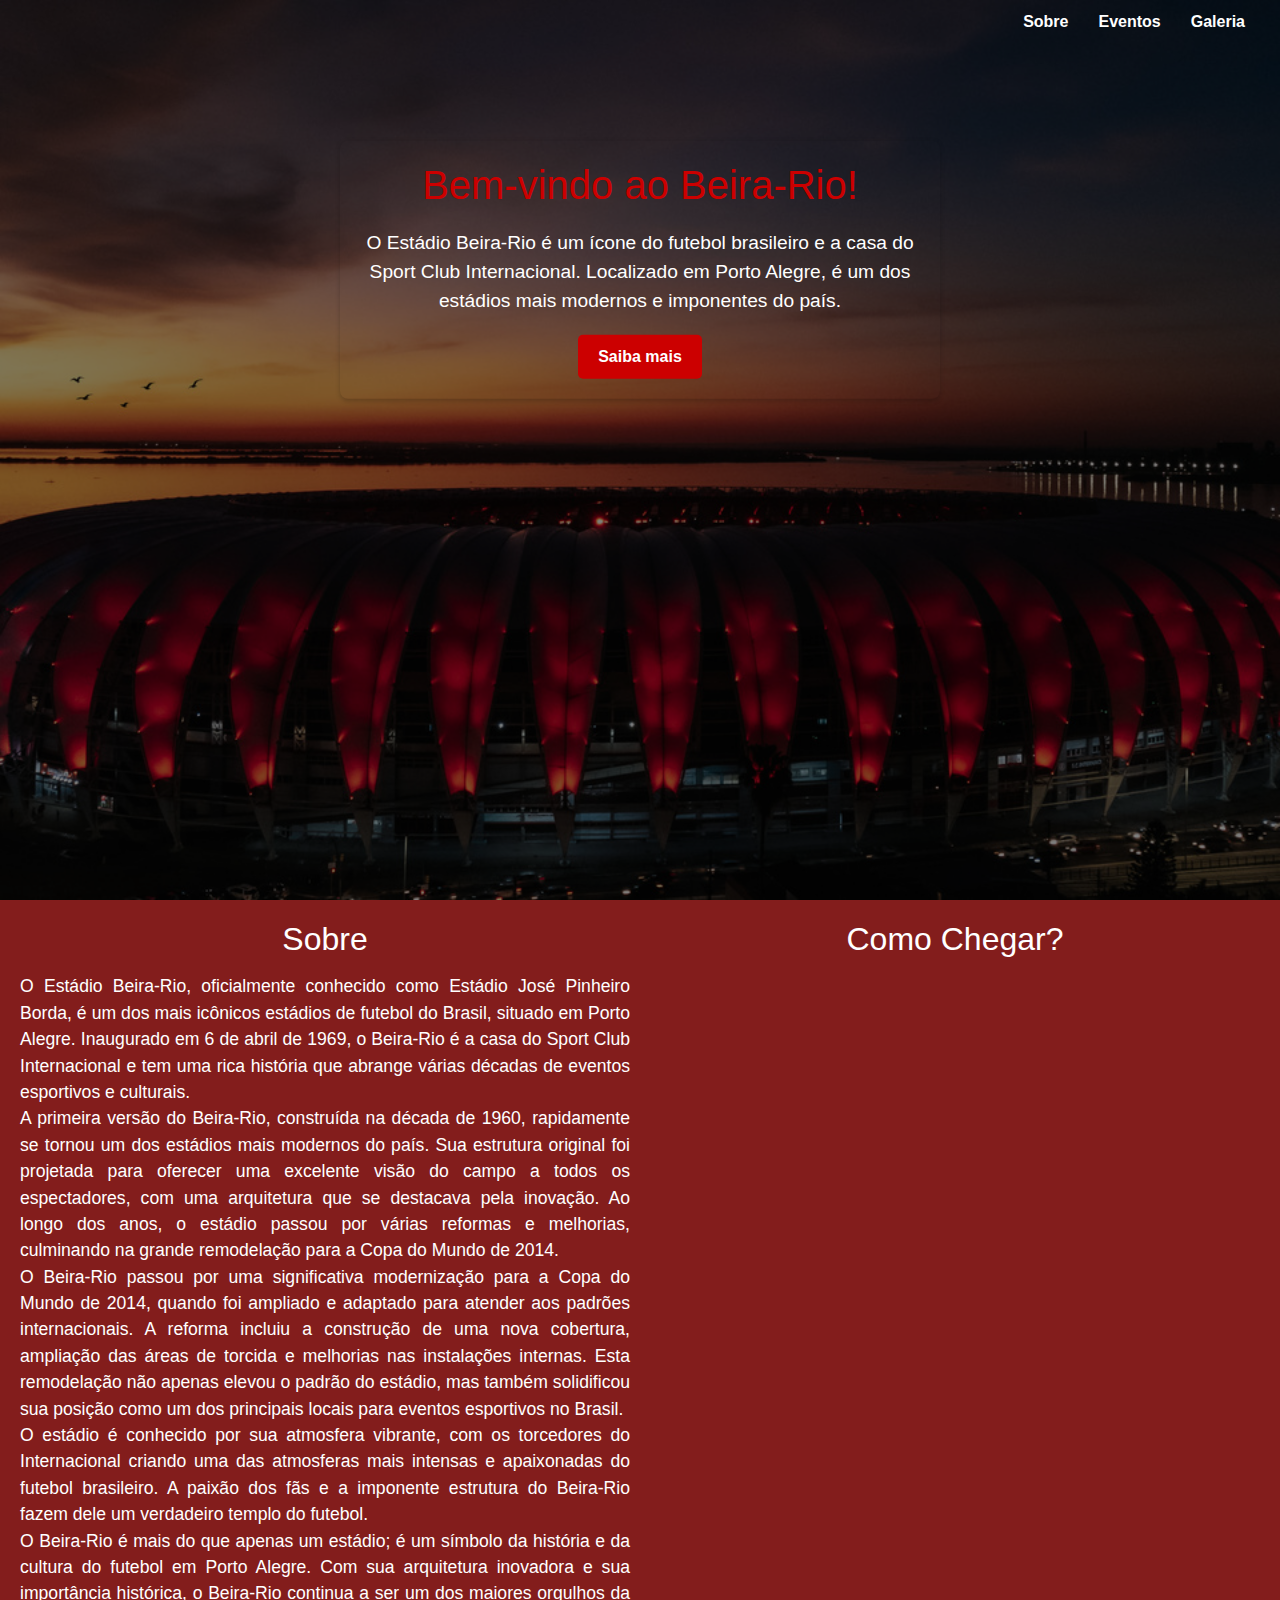
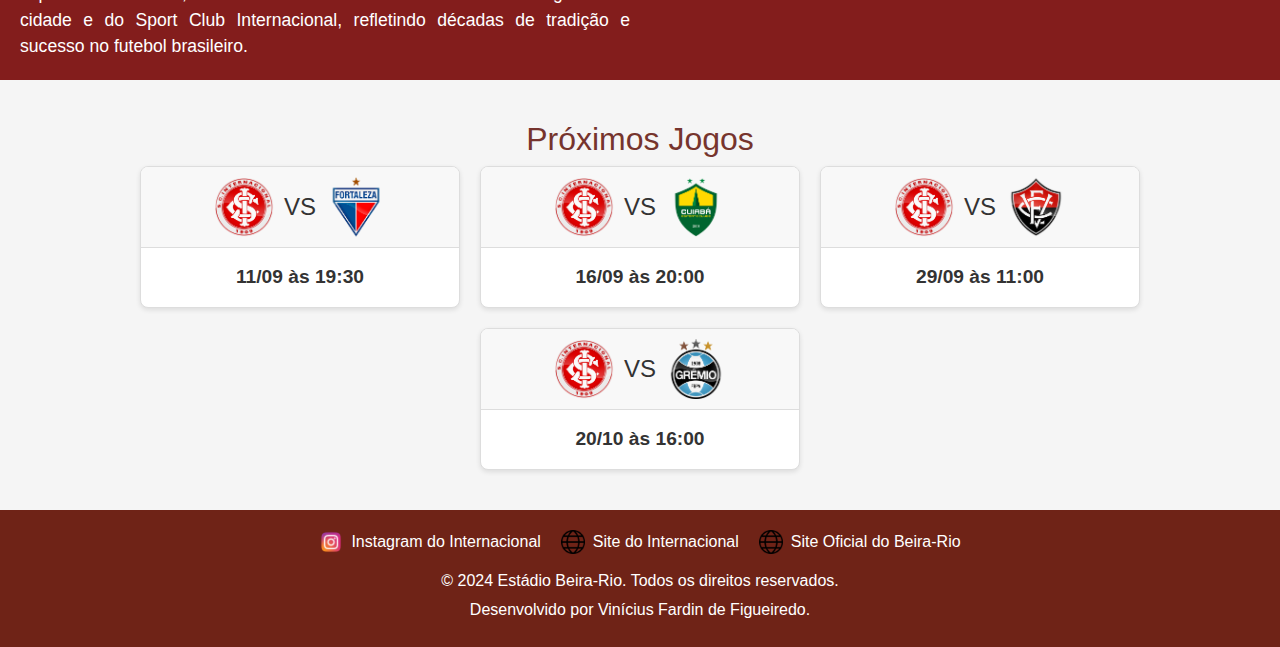
<file: index.html>
<!DOCTYPE html>
<html lang="pt-br">
<head>
    <meta charset="UTF-8">
    <meta name="viewport" content="width=device-width, initial-scale=1.0">
    <title>Estádio Beira-Rio</title>
    <link rel="stylesheet" href="https://stackpath.bootstrapcdn.com/bootstrap/4.5.2/css/bootstrap.min.css">
    <link rel="stylesheet" href="style.css">
</head>
<body>
    <header>
        <nav>
            <ul>
                <li><a href="#sobre">Sobre</a></li>
                <li><a href="#eventos">Eventos</a></li>                
                <li><a href="galeria.html">Galeria</a></li>
            </ul>
        </nav>
    </header>

    <main>
        <div class="background-image">
            <div class="overlay">
                <div class="content">
                    <h1>Bem-vindo ao Beira-Rio!</h1>
                    <p>O Estádio Beira-Rio é um ícone do futebol brasileiro e a casa do Sport Club Internacional. Localizado em Porto Alegre, é um dos estádios mais modernos e imponentes do país.</p>
                    <a href="#sobre" class="button">Saiba mais</a>
                </div>
            </div>
        </div>

        <section id="sobre">
            <div class="sobre-content">
                <div class="texto">
                    <h2>Sobre</h2>
                    <p>O Estádio Beira-Rio, oficialmente conhecido como Estádio José Pinheiro Borda, é um dos mais icônicos estádios de futebol do Brasil, situado em Porto Alegre. Inaugurado em 6 de abril de 1969, o Beira-Rio é a casa do Sport Club Internacional e tem uma rica história que abrange várias décadas de eventos esportivos e culturais.</p>
                    <p>A primeira versão do Beira-Rio, construída na década de 1960, rapidamente se tornou um dos estádios mais modernos do país. Sua estrutura original foi projetada para oferecer uma excelente visão do campo a todos os espectadores, com uma arquitetura que se destacava pela inovação. Ao longo dos anos, o estádio passou por várias reformas e melhorias, culminando na grande remodelação para a Copa do Mundo de 2014.</p>
                    <p>O Beira-Rio passou por uma significativa modernização para a Copa do Mundo de 2014, quando foi ampliado e adaptado para atender aos padrões internacionais. A reforma incluiu a construção de uma nova cobertura, ampliação das áreas de torcida e melhorias nas instalações internas. Esta remodelação não apenas elevou o padrão do estádio, mas também solidificou sua posição como um dos principais locais para eventos esportivos no Brasil.</p>
                    <p>O estádio é conhecido por sua atmosfera vibrante, com os torcedores do Internacional criando uma das atmosferas mais intensas e apaixonadas do futebol brasileiro. A paixão dos fãs e a imponente estrutura do Beira-Rio fazem dele um verdadeiro templo do futebol.</p>
                    <p>O Beira-Rio é mais do que apenas um estádio; é um símbolo da história e da cultura do futebol em Porto Alegre. Com sua arquitetura inovadora e sua importância histórica, o Beira-Rio continua a ser um dos maiores orgulhos da cidade e do Sport Club Internacional, refletindo décadas de tradição e sucesso no futebol brasileiro.</p>
                </div>
                <div class="mapa">
                    <h2>Como Chegar?</h2>
                    <iframe src="https://www.google.com/maps/embed?pb=!1m18!1m12!1m3!1d3453.003124181307!2d-51.23844028804053!3d-30.065444932147475!2m3!1f0!2f0!3f0!3m2!1i1024!2i768!4f13.1!3m3!1m2!1s0x9519789308dc5dbb%3A0x4140aceb991dc95!2sEst%C3%A1dio%20Beira-Rio!5e0!3m2!1spt-BR!2sbr!4v1725416704100!5m2!1spt-BR!2sbr" 
                            width="600" 
                            height="450" 
                            style="border:0;" 
                            allowfullscreen="" 
                            loading="lazy" 
                            referrerpolicy="no-referrer-when-downgrade"></iframe>
                </div>
            </div>
        </section>  
    
        <section id="eventos">
            <h2>Próximos Jogos</h2>
            <div class="cards-container">
                <div class="card">
                    <div class="card-header">
                        <img src="galeria/jogos/internacional.png" alt="Logo Internacional" class="team-logo">
                        <span class="vs">VS</span>
                        <img src="galeria/jogos/fortaleza.png" alt="Logo Fortaleza" class="team-logo">
                    </div>
                    <div class="card-content">
                        <p>11/09 às 19:30</p>
                    </div>
                </div>
                <div class="card">
                    <div class="card-header">
                        <img src="galeria/jogos/internacional.png" alt="Logo Internacional" class="team-logo">
                        <span class="vs">VS</span>
                        <img src="galeria/jogos/cuiaba.png" alt="Logo Cuiabá" class="team-logo">
                    </div>
                    <div class="card-content">
                        <p>16/09 às 20:00</p>
                    </div>
                </div>
                <div class="card">
                    <div class="card-header">
                        <img src="galeria/jogos/internacional.png" alt="Logo Internacional" class="team-logo">
                        <span class="vs">VS</span>
                        <img src="galeria/jogos/vitoria.png" alt="Logo Vitória" class="team-logo">
                    </div>
                    <div class="card-content">
                        <p>29/09 às 11:00</p>
                    </div>
                </div>
                <div class="card">
                    <div class="card-header">
                        <img src="galeria/jogos/internacional.png" alt="Logo Internacional" class="team-logo">
                        <span class="vs">VS</span>
                        <img src="galeria/jogos/gremio.png" alt="Logo Grêmio" class="team-logo">
                    </div>
                    <div class="card-content">
                        <p>20/10 às 16:00</p>
                    </div>
                </div>
            </div>
        </section>   
    
      

                <footer>
                    <div class="footer-content">
                        <div class="footer-links">
                            <a href="https://www.instagram.com/scinternacional" target="_blank">
                                <img src="galeria/insta.png" alt="Instagram do Internacional" class="footer-logo">
                                Instagram do Internacional
                            </a>
                            <a href="https://www.internacional.com.br" target="_blank">
                                <img src="galeria/site.png" alt="Site do Internacional" class="footer-logo">
                                Site do Internacional
                            </a>
                            <a href="https://estadiobeirario.com.br" target="_blank">
                                <img src="galeria/site.png" alt="Site do Beira-Rio" class="footer-logo">
                                Site Oficial do Beira-Rio
                            </a>
                        </div>
                        <p>&copy; 2024 Estádio Beira-Rio. Todos os direitos reservados.</p>
                        <p>Desenvolvido por Vinícius Fardin de Figueiredo.</p>
                    </div>
                </footer>
                
                
            </main>
            
        </body>
        </html>
</file>
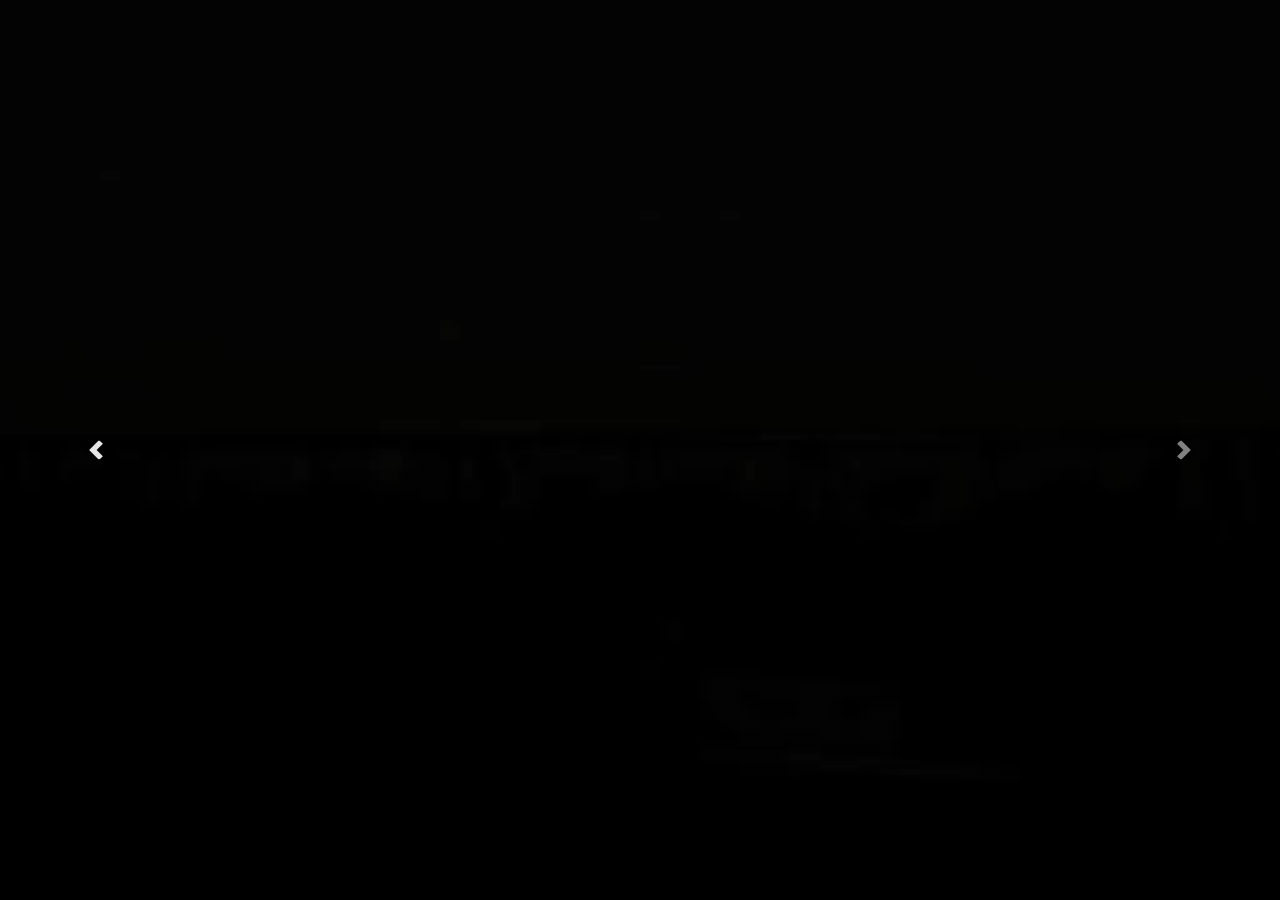
<file: galeria.html>
<!DOCTYPE html>
<html lang="pt-br">

<head>
    <meta charset="UTF-8">
    <meta name="viewport" content="width=device-width, initial-scale=1.0">
    <title>Galeria - Estádio Beira-Rio</title>
    <link rel="stylesheet" href="https://stackpath.bootstrapcdn.com/bootstrap/4.5.2/css/bootstrap.min.css">
    <style>
        
        body {
            margin: 0; 
            height: 100vh; 
            overflow: hidden; 
        }

        #carouselGaleria {
            width: 100%;
            height: 100vh; 
            display: flex; 
            align-items: center; 
        }

        #carouselGaleria .carousel-item {
            height: 100vh; 
        }

        #carouselGaleria .carousel-item img,
        #carouselGaleria .carousel-item video {
            width: 100%; 
            height: 100%; 
            object-fit: cover;
        }
       
        .carousel-indicators {
            display: none;
        }
        
        .carousel-control-prev-icon,
        .carousel-control-next-icon {
            background-color: rgba(0, 0, 0, 0.5); 
            border-radius: 50%; 
        }
    </style>
</head>

<body>
    <!-- Carrossel -->
    <div id="carouselGaleria" class="carousel slide" data-ride="carousel">
        <div class="carousel-inner">           
            <div class="carousel-item active">
                <video class="d-block w-100" autoplay muted loop>
                    <source src="galeria/video.mp4" type="video/mp4">
                    Seu navegador não suporta a tag de vídeo.
                </video>
            </div>            
            <div class="carousel-item">
                <img src="galeria/foto1.jpg" alt="Foto 1">
            </div>
            <div class="carousel-item">
                <img src="galeria/foto2.jpg" alt="Foto 2">
            </div>
            <div class="carousel-item">
                <img src="galeria/foto3.jpg" alt="Foto 3">
            </div>
            <div class="carousel-item">
                <img src="galeria/foto4.jpg" alt="Foto 4">
            </div>
            <div class="carousel-item">
                <img src="galeria/foto5.jpg" alt="Foto 5">
            </div>
            <div class="carousel-item">
                <img src="galeria/foto6.jpg" alt="Foto 5">
            </div>
            <div class="carousel-item">
                <img src="galeria/foto7.jpg" alt="Foto 5">
            </div>
            <div class="carousel-item">
                <img src="galeria/foto8.jpg" alt="Foto 5">
            </div>
        </div>
        <a class="carousel-control-prev" href="#carouselGaleria" role="button" data-slide="prev">
            <span class="carousel-control-prev-icon" aria-hidden="true"></span>
            <span class="sr-only">Anterior</span>
        </a>
        <a class="carousel-control-next" href="#carouselGaleria" role="button" data-slide="next">
            <span class="carousel-control-next-icon" aria-hidden="true"></span>
            <span class="sr-only">Próximo</span>
        </a>
    </div>

    <script src="https://code.jquery.com/jquery-3.5.1.slim.min.js"></script>
    <script src="https://cdn.jsdelivr.net/npm/@popperjs/core@2.9.3/dist/umd/popper.min.js"></script>
    <script src="https://stackpath.bootstrapcdn.com/bootstrap/4.5.2/js/bootstrap.min.js"></script>
</body>

</html>
</file>
<file: style.css>
html, body {
    margin: 0;
    padding: 0;
    height: 100%;
    font-family: Arial, sans-serif;
    color: #fff;
}

header {
    position: absolute;
    top: 0;
    right: 0; 
    width: 100%;
    padding: 10px 20px;
    display: flex;
    justify-content: flex-end; 
    z-index: 2; /* faz com que o cabeçalho esteja acima da imagem de fundo */
    background: transparent; 
}

nav ul {
    list-style: none;
    padding: 0;
    margin: 0;
    display: flex;
}

nav ul li {
    margin: 0 15px; 
}

nav ul li a {
    text-decoration: none;
    color: #fff; 
    font-weight: bold;
    transition: color 0.3s ease;
}

nav ul li a:hover {
    color: #ccc; 
}

main {
    position: relative;
    z-index: 1; 
}

.background-image {
    width: 100%;
    height: 100vh; 
    background-image: url('galeria/beira-rio.jpg'); 
    background-size: cover; 
    background-position: center; 
    background-repeat: no-repeat; 
    position: relative;
    z-index: 0; 
}

.overlay {
    position: absolute;
    top: 0;
    left: 0;
    width: 100%;
    height: 100%;
    background: rgba(0, 0, 0, 0.5); 
    display: flex;
    justify-content: center; 
    align-items: center; 
    z-index: 1; 
}

.content {
    text-align: center;
    max-width: 600px;
    padding: 20px;
    border-radius: 8px;
    box-shadow: 0 2px 5px rgba(0, 0, 0, 0.2);
    background-color: transparent; /* remove o fundo */
    position: absolute;
    top: 30%; 
    left: 50%;
    transform: translate(-50%, -50%);
}

.content h1 {
    margin: 0 0 20px 0;
    color: #CC0000; 
    font-size: 2.5em;
}

.content p {
    margin: 0 0 20px 0;
    font-size: 1.2em;
    color: #fff; 
}

.button {
    display: inline-block;
    padding: 10px 20px;
    color: #fff;
    background-color: #CC0000; 
    text-decoration: none;
    border-radius: 5px;
    font-weight: bold;
    transition: background-color 0.3s ease;
    
}

.button:hover {
    color: #fff; /* cor do texto ao passar o mouse */
    background-color: #a30000; 
}

section {
    padding: 40px 20px;
    text-align: center;
}

#sobre, #eventos, #galeria {
    background-color: #CC0000; 
    color: #fff; 
}

#sobre {
    background-color: #831d1c; 
    color: #fff; 
    padding: 20px 20px;
}

.sobre-content {
    display: flex;
    justify-content: space-between; 
    align-items: flex-start; 
    gap: 20px; 
}

.texto {
    flex: 1;
}

.texto h2 {
    margin: 0 0 15px 0;
    font-size: 2em;
}

.texto p {
    margin: 0;
    font-size: 1.1em;
    text-align: justify;
    text-justify: inter-word;
    color: #fff; 
}

.mapa {
    flex: 1;
}

#eventos {
    background-color: #f5f5f5; 
    color: #333; 
    padding: 40px 20px;
}

#eventos h2 {
    color: #76342d; 
}

.cards-container {
    display: flex;
    flex-wrap: wrap;
    gap: 20px; /* Espaçamento entre os cards */
    justify-content: center;
}

.card {
    background-color: #ffffff; 
    color: #333; 
    border-radius: 8px;
    overflow: hidden;
    width: 320px; 
    box-shadow: 0 2px 5px rgba(0, 0, 0, 0.1); /* Sombra discreta */
    border: 1px solid #ddd; 
    display: flex;
    flex-direction: column;
}

.card-header {
    display: flex;
    align-items: center;
    justify-content: center;
    padding: 10px;
    background-color: #f8f8f8; /* Fundo do cabeçalho*/
    border-bottom: 1px solid #ddd; 
}

.team-logo {
    width: 60px; 
    height: 60px; 
    object-fit: cover;
}

.vs {
    font-size: 1.5em;
    margin: 0 10px;
    color: #333;
}

.card-content {
    padding: 15px;
    text-align: center;
}

.card-content p {
    margin: 0;
    font-size: 1.2em;
    font-weight: bold;
}

footer {
    background-color: #6f2317; 
    color: #fff; 
    padding: 20px;
    text-align: center;
}

.footer-content {
    max-width: 1200px;
    margin: 0 auto;
}

.footer-links {
    display: flex;
    justify-content: center; 
    gap: 20px; 
    margin-bottom: 15px;
}

.footer-links a {
    color: #fff; 
    text-decoration: none;
    display: flex;
    align-items: center; 
}

.footer-links a:hover {
    color: #fff; 
    text-decoration: underline; 
}

.footer-logo {
    width: 24px; 
    height: 24px;
    margin-right: 8px; 
}

footer p {
    margin: 5px 0;
}
</file>
